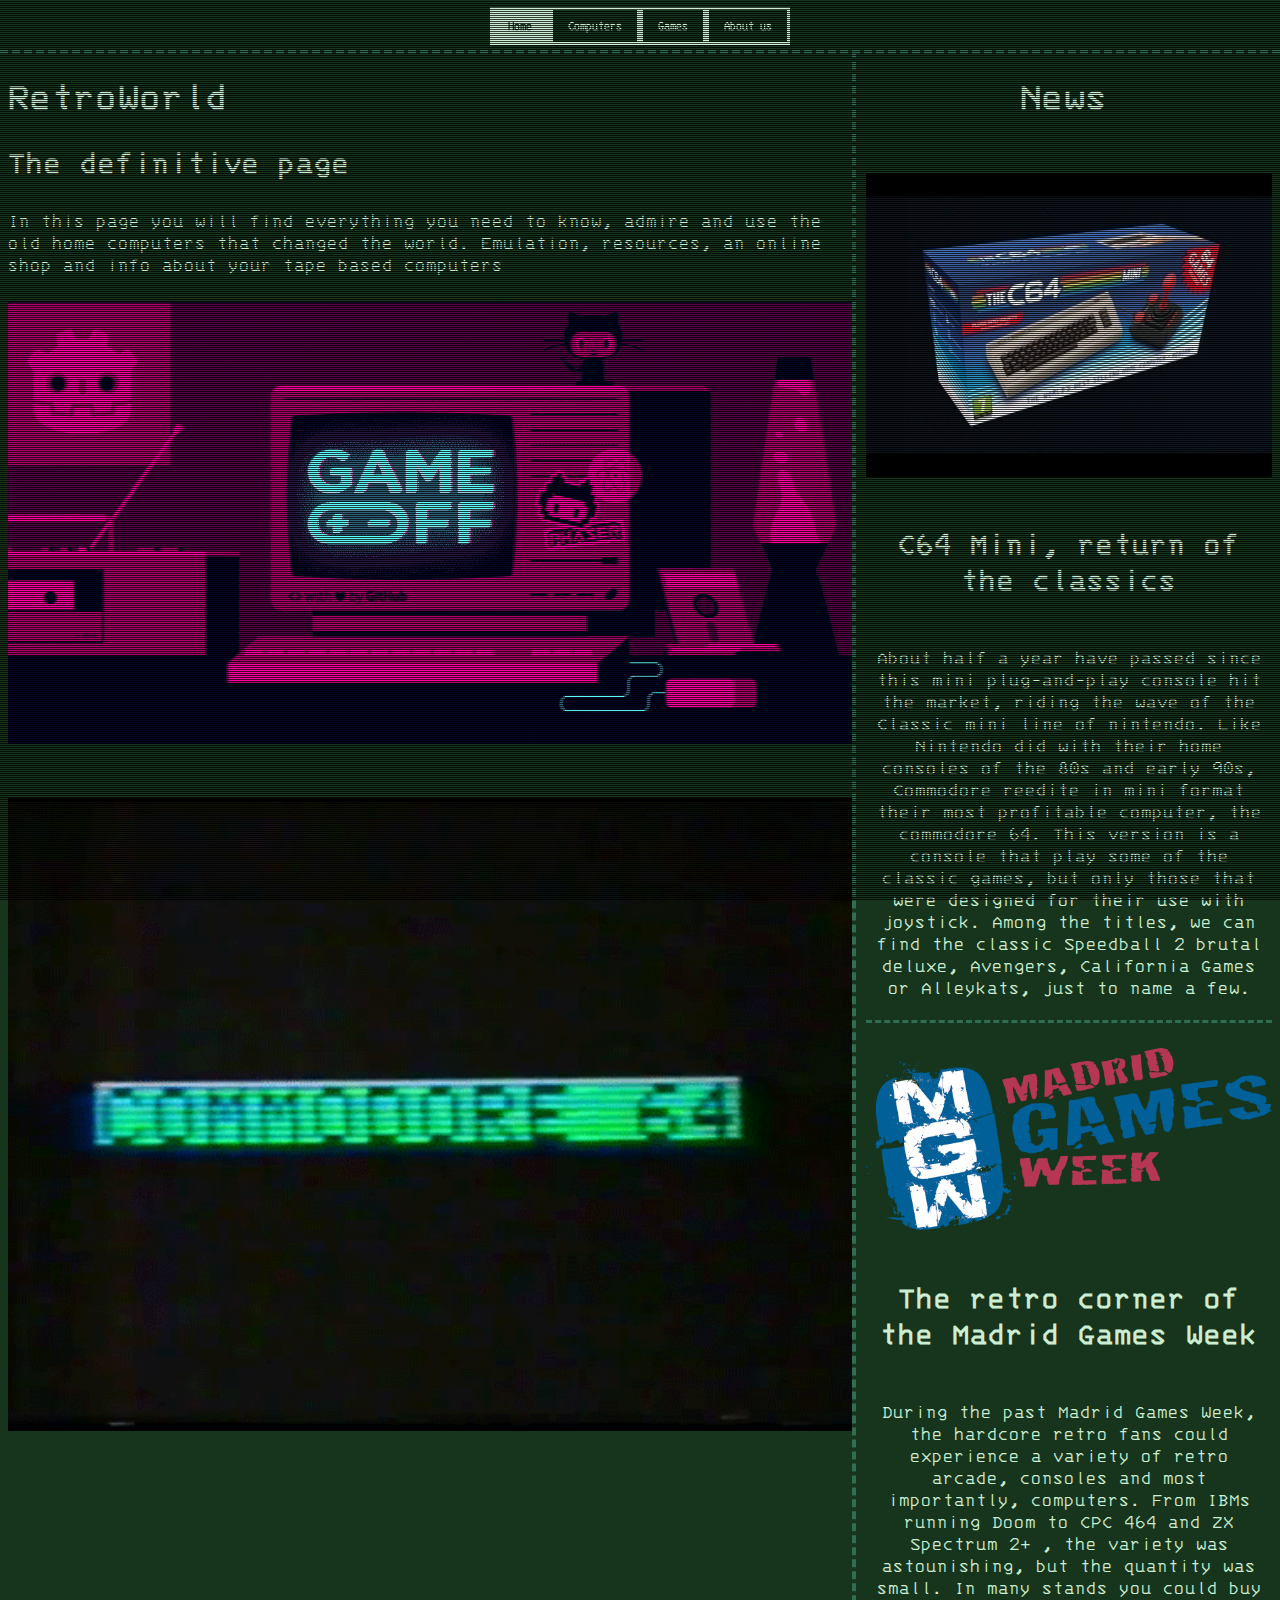
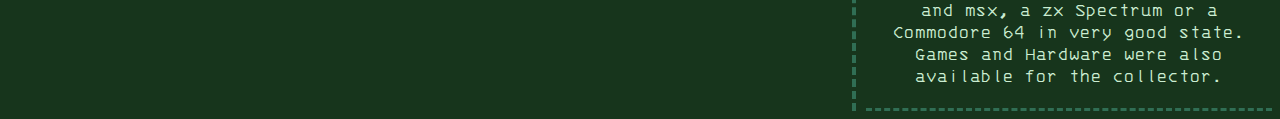
<file: Paginas/index.html>
<!DOCTYPE html>
<html lang="en">
<head>
	<title>RetroWorld</title>
	<meta charset="utf-8">
	<link rel="stylesheet" type="text/css" href="../CSS/global.css">
	<link rel="stylesheet" type="text/css" href="../CSS/textarea.css">
	<link rel="stylesheet" type="text/css" href="../CSS/Sidebar.css">
	<link rel="stylesheet" type="text/css" href="../CSS/navBar.css">
</head>
<body>
	<div class="navBar">
		<nav id="primary_nav_wrap">
			<ul>
				<li class="current-menu-item"><a href="index.html">Home</a></li>
				<li><a href="#">Computers</a>
					<ul>
						<li><a href="cmmdrAmiga.html">Commodore Amiga</a>
							<ul>
								<li><a href="#">Models</a>
									<ul>
										<li><a href="A500.html">A500</a></li>
										<li><a href="A1000.html">A1000</a></li>
									</ul>
								</li>
							</ul>
						</li>
						<li><a href="commodore64.html">Commodore 64</a></li>
					</ul>
				</li>
				<li><a href="juegos.html">Games</a></li>
				<li><a href="SobreNosotros.html">About us</a></li>
			</ul>
		</nav>
	</div>
	<div class="container">
		<div class="textContainer">
			<h1>RetroWorld</h1>
			<h2>The definitive page</h2>
			<div class="text">In this page you will find everything you need to know, admire and use the old home computers that changed the world. Emulation, resources, an online shop and info about your tape based computers</div>
			<img class="sidebar_image" src="../CSS/Imagenes/GifBienvenida.gif" alt="imagen">
			<img class="sidebar_image" src="../CSS/Imagenes/GifHome.gif" alt="imagen1">
		</div>
		<div class="sidebar">
			<h1 class="sidebar_title">News</h1>
			<div class="sidebar_article">
				<article class="sidebarblck">
					<img class="sidebar_image" src="../IMG/c64mini.png" alt="Noticia1">
					<h2 class="sidebar_subtitle">C64 Mini, return of the classics</h2>
					<p class="sidebar_text">About half a year have passed since this mini plug-and-play console hit the market, riding the wave of the Classic mini line of nintendo. Like Nintendo did with their home consoles of the 80s and early 90s, Commodore reedite in mini format their most profitable computer, the commodore 64. This version is a console that play some of the classic games, but only those that were designed for their use with joystick. Among the titles, we can find the classic Speedball 2 brutal deluxe, Avengers, California Games or Alleykats, just to name a few.</p>
				</article>
				<article class="sidebarblck">
					<img class="sidebar_image" src="../CSS/Imagenes/logo-mgw-600.png" alt="Noticia2">
					<h2 class="sidebar_subtitle">The retro corner of the Madrid Games Week</h2>
					<p class="sidebar_text">During the past Madrid Games Week, the hardcore retro fans could experience a variety of retro arcade, consoles and most importantly, computers. From IBMs running Doom to CPC 464 and ZX Spectrum 2+ , the variety was astounishing, but the quantity was small. In many stands you could buy and msx, a zx Spectrum or a Commodore 64 in very good state. Games and Hardware were also available for the collector.</p>
				</article>
			</div>
		</div>
	</div>
	<div class="CRT"></div>
</body>
</html>
</file>
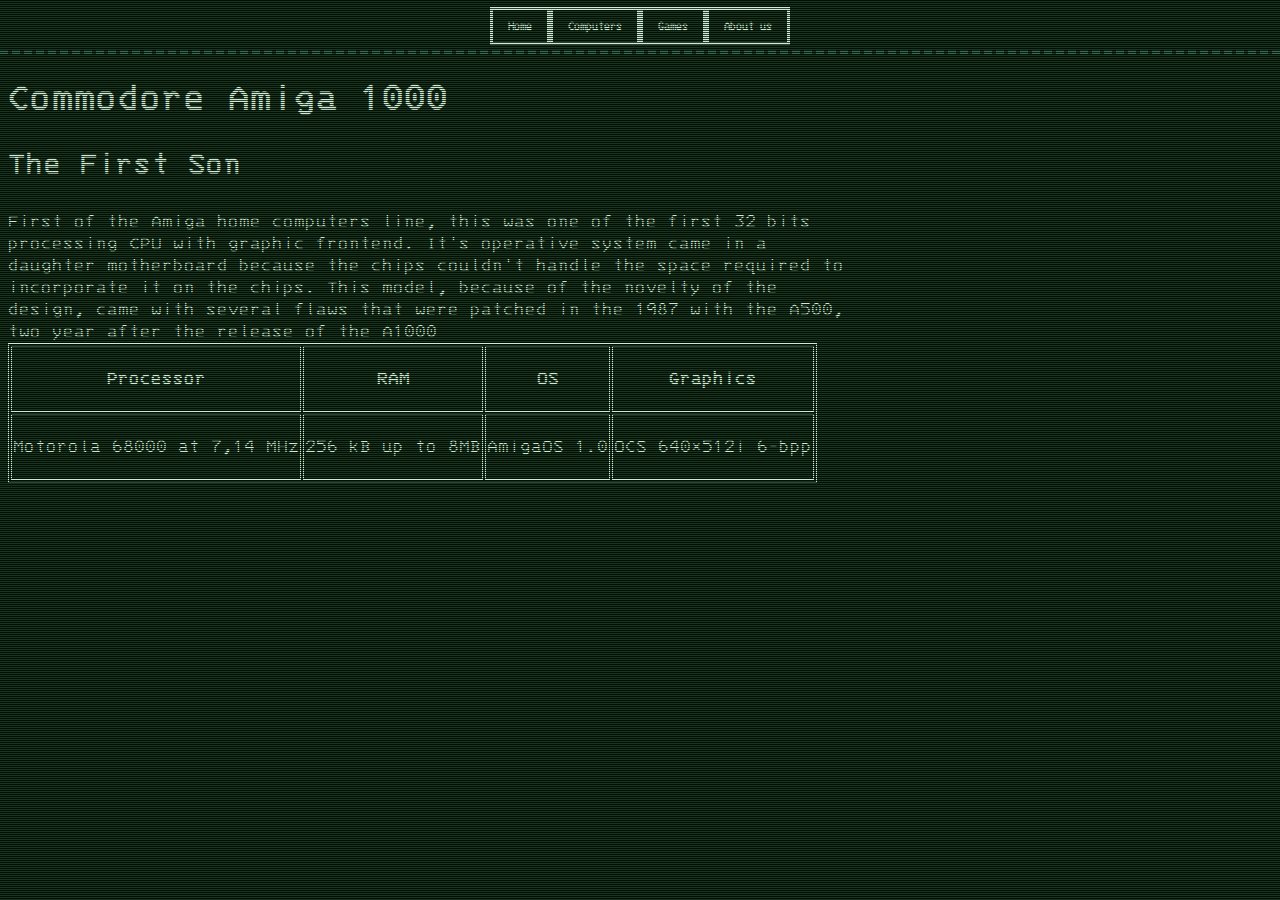
<file: Paginas/A1000.html>
<!DOCTYPE html>
<html lang="es">
	<head>
		<title>Commodore Amiga</title>
		<meta charset="utf-8">
		<link rel="stylesheet" type="text/css" href="../CSS/global.css">
		<link rel="stylesheet" type="text/css" href="../CSS/textarea.css">
		<link rel="stylesheet" type="text/css" href="../CSS/Sidebar.css">
		<link rel="stylesheet" type="text/css" href="../CSS/navBar.css">
	</head>
	<body>
		<div class="navBar">
			<nav id="primary_nav_wrap">
				<ul>
					<li ><a href="index.html">Home</a></li>
					<li><a href="#">Computers</a>
						<ul>
							<li ><a href="cmmdrAmiga.html">Commodore Amiga</a>
								<ul>
									<li><a href="#">Models</a>
										<ul>
											<li><a href="A500.html">A500</a></li>
											<li class="current-menu-item"><a href="A1000.html">A1000</a></li>
										</ul>
									</li>
								</ul>
							</li>
							<li><a href="commodore64.html">Commodore 64</a></li>
						</ul>
					</li>
					<li><a href="juegos.html">Games</a></li>
					<li><a href="SobreNosotros.html">About us</a></li>
				</ul>
			</nav>
		</div>
		<div class="container">
			<div class="textContainer">
				<h1>Commodore Amiga 1000</h1>
				<h2>The First Son</h2>
				<div class="text">First of the Amiga home computers line, this was one of the first 32 bits processing CPU with graphic frontend. It's operative system came in a daughter motherboard because the chips couldn't handle the space required to incorporate it on the chips. This model, because of the novelty of the design, came with several flaws that were patched in the 1987 with the A500, two year after the release of the A1000</div>
					<div>
						<table class="tablaHW">
							<tr>
								<th>
									<p>Processor</p>
								</th>
								<th>
									<P>
										RAM
									</P>
								</th>
								<th>
									<P>
										OS
									</P>
								</th>
								<th>
									<P>
										Graphics
									</P>
								</th>
							</tr>
							<tr>
								<td>
									<p>Motorola 68000 at 7,14 MHz</p>
								</td>
								<td>
									<p>256 kB up to 8MB</p>
								</td>
								<td>
									<p>AmigaOS 1.0</p>
								</td>
								<td>
									<p>OCS 640×512i 6-bpp</p>
								</td>
							</tr>
						</table>
					</div>
				</div>
			</div>
		
		<div class="CRT"></div>
	</body>
</html>
</file>
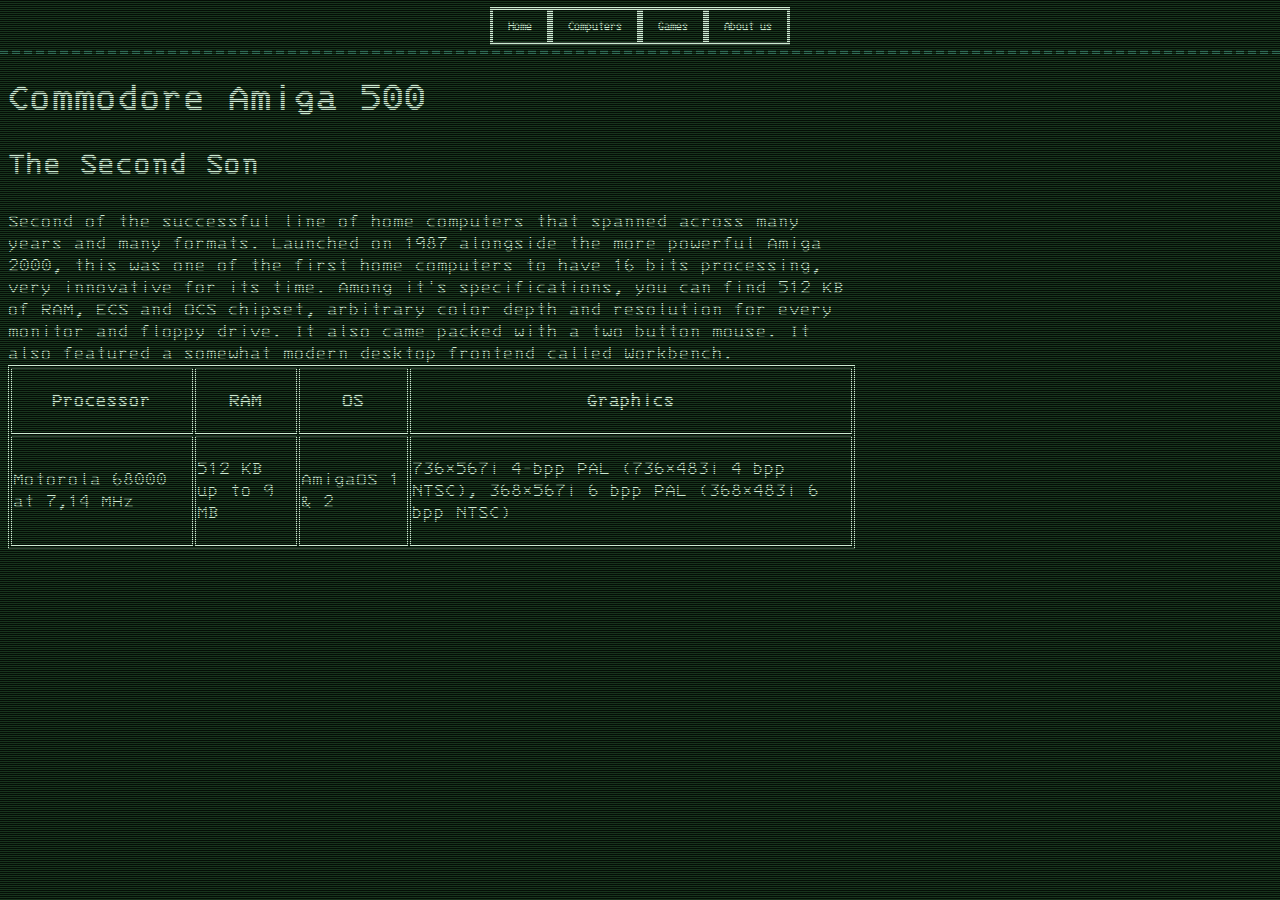
<file: Paginas/A500.html>
<!DOCTYPE html>
<html lang="es">
<head>
	<title>Commodore Amiga</title>
	<meta charset="utf-8">
	<link rel="stylesheet" type="text/css" href="../CSS/global.css">
	<link rel="stylesheet" type="text/css" href="../CSS/textarea.css">
	<link rel="stylesheet" type="text/css" href="../CSS/Sidebar.css">
	<link rel="stylesheet" type="text/css" href="../CSS/navBar.css">
</head>
<body>
	<div class="navBar">
		<nav id="primary_nav_wrap">
			<ul>
				<li ><a href="index.html">Home</a></li>
				<li><a href="#">Computers</a>
					<ul>
						<li><a href="cmmdrAmiga.html">Commodore Amiga</a>
							<ul>
								<li><a href="#">Models</a>
									<ul>
										<li class="current-menu-item"><a href="A500.html">A500</a></li>
										<li><a href="A1000.html">A1000</a></li>
									</ul>
								</li>
							</ul>
						</li>
						<li><a href="commodore64.html">Commodore 64</a></li>
					</ul>
				</li>
				<li><a href="juegos.html">Games</a></li>
				<li><a href="SobreNosotros.html">About us</a></li>
			</ul>
		</nav>
	</div>
	<div class="container">
		<div class="textContainer">
			<h1>Commodore Amiga 500</h1>
			<h2>The Second Son</h2>
			<div class="text">Second of the successful line of home computers that spanned across many years and many formats. Launched on 1987 alongside the more powerful Amiga 2000, this was one of the first home computers to have 16 bits processing, very innovative for its time. Among it's specifications, you can find 512 KB of RAM, ECS and OCS chipset, arbitrary color depth and resolution for every monitor and floppy drive. It also came packed with a two button mouse. It also featured a somewhat modern desktop frontend called Workbench. </div>
			<div>
				<table class="tablaHW">
					<tr>
						<th>
							<p>Processor</p>
						</th>
						<th>
							<P>
								RAM
							</P>
						</th>
						<th>
							<P>
								OS
							</P>
						</th>
						<th>
							<P>
								Graphics
							</P>
						</th>
					</tr>
					<tr>
						<td>
							<p>Motorola 68000 at 7,14 MHz</p>
						</td>
						<td>
							<p>512 KB up to 9 MB</p>
						</td>
						<td>
							<p>AmigaOS 1 &amp; 2</p>
						</td>
						<td>
							<p>736×567i 4-bpp PAL (736×483i 4 bpp NTSC), 368×567i 6 bpp PAL (368×483i 6 bpp NTSC)</p>
						</td>
					</tr>
				</table>
			</div>
		</div>
	</div>



<div class="CRT"></div>
</body>
</html>
</file>
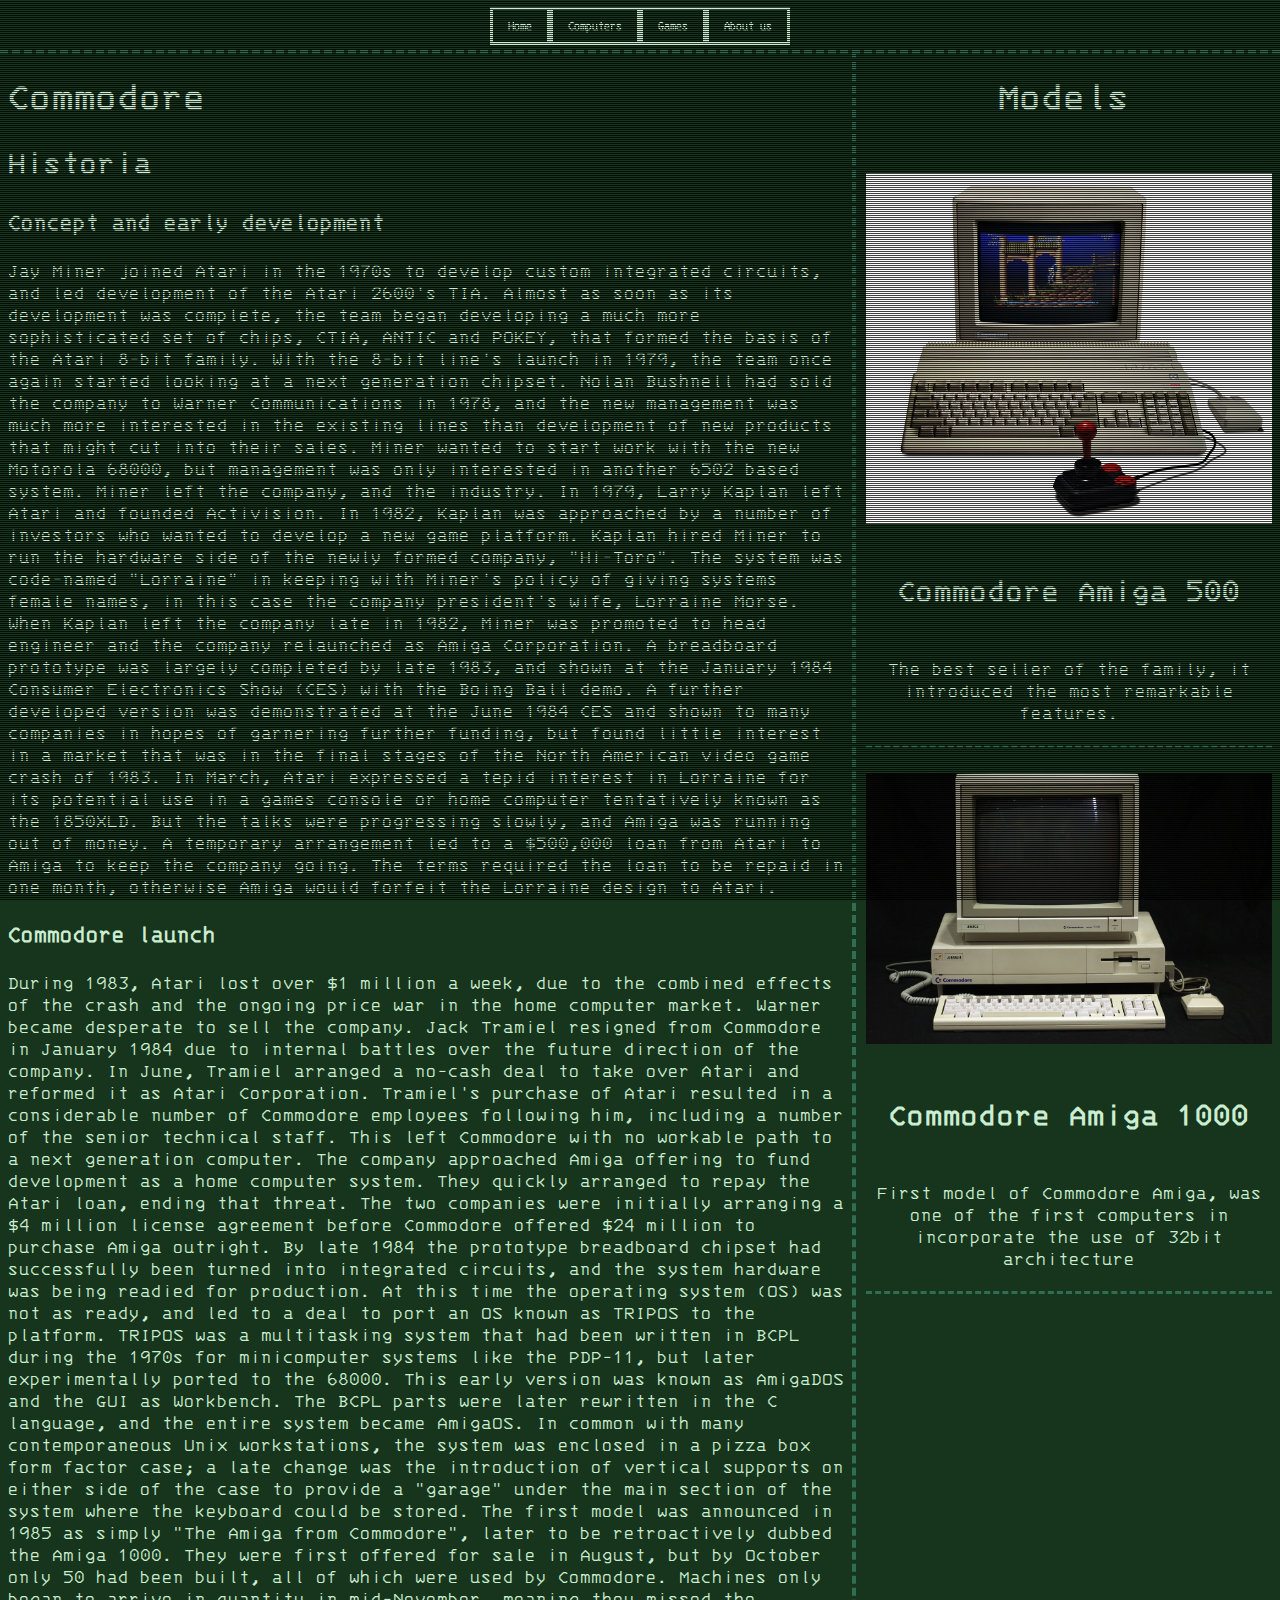
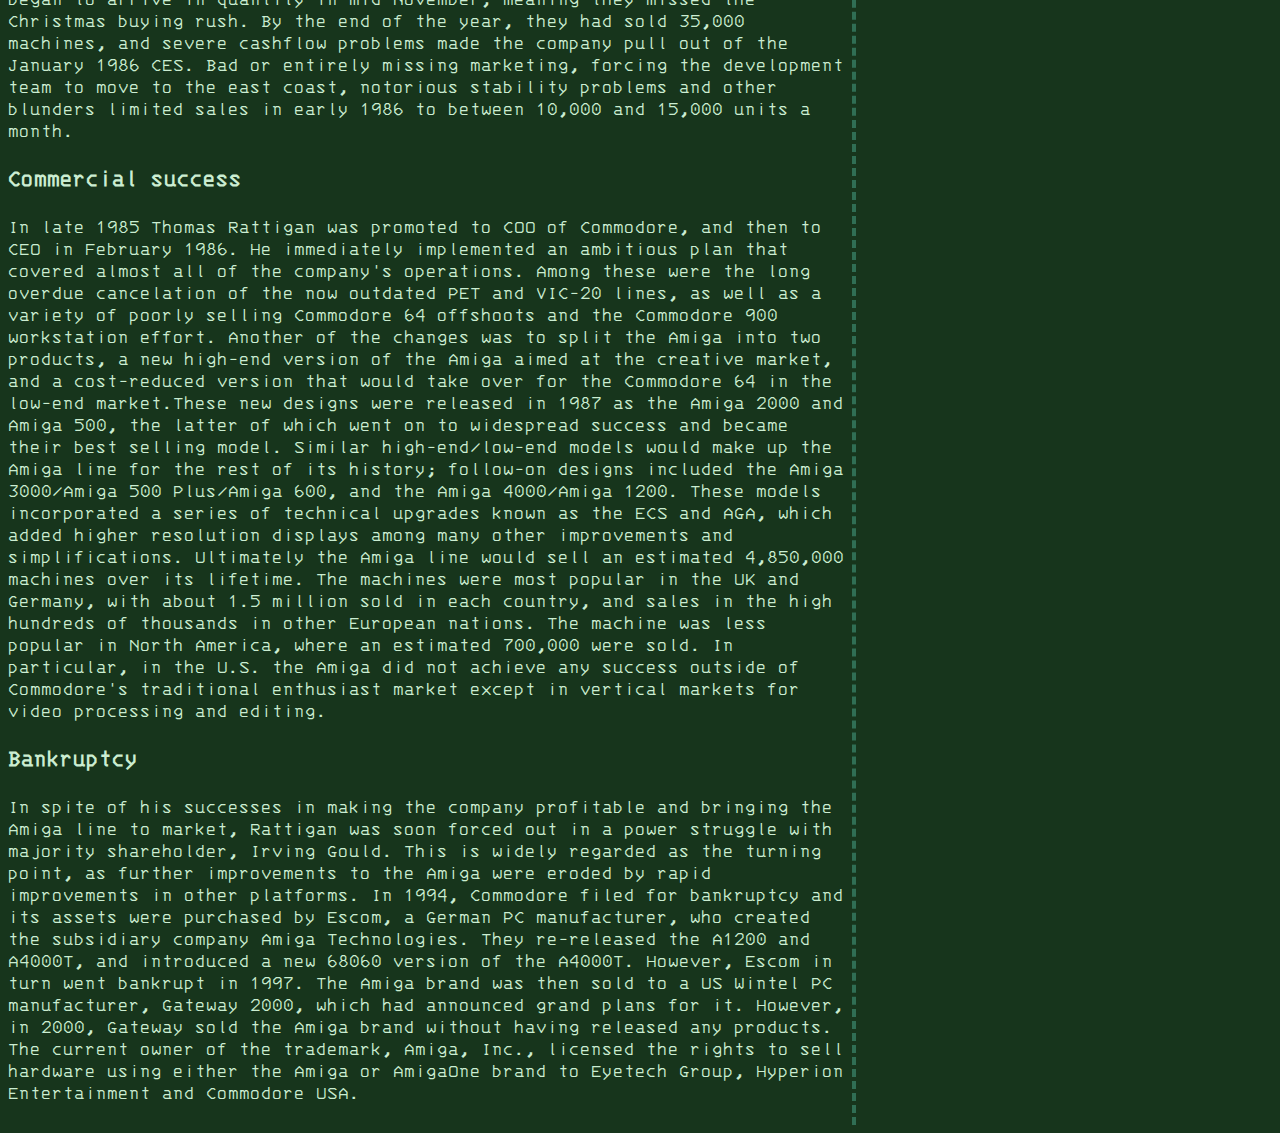
<file: Paginas/cmmdrAmiga.html>
<!DOCTYPE html>
<html lang="en">
	<head>
		<title>Commodore Amiga</title>
		<meta charset="utf-8">
		<link rel="stylesheet" type="text/css" href="../CSS/global.css">
		<link rel="stylesheet" type="text/css" href="../CSS/textarea.css">
		<link rel="stylesheet" type="text/css" href="../CSS/Sidebar.css">
		<link rel="stylesheet" type="text/css" href="../CSS/navBar.css">
	</head>
	<body>
		<div class="navBar">
			<nav id="primary_nav_wrap">
				<ul>
					<li ><a href="index.html">Home</a></li>
					<li><a href="#">Computers</a>
						<ul>
							<li class="current-menu-item"><a href="cmmdrAmiga.html">Commodore Amiga</a>
								<ul>
									<li><a href="#">Models</a>
										<ul>
											<li><a href="A500.html">A500</a></li>
											<li><a href="A1000.html">A1000</a></li>
										</ul>
									</li>
								</ul>
							</li>
							<li><a href="commodore64.html">Commodore64</a></li>
						</ul>
					</li>
					<li><a href="juegos.html">Games</a></li>
					<li><a href="SobreNosotros.html">About us</a></li>
				</ul>
			</nav>
		</div>
		<div class="container">
			<div class="textContainer">
				<h1>Commodore</h1>
				<h2>Historia</h2>
				<h3>Concept and early development</h3>
				<p>Jay Miner joined Atari in the 1970s to develop custom integrated circuits, and led development of the Atari 2600's TIA. Almost as soon as its development was complete, the team began developing a much more sophisticated set of chips, CTIA, ANTIC and POKEY, that formed the basis of the Atari 8-bit family.

					With the 8-bit line's launch in 1979, the team once again started looking at a next generation chipset. Nolan Bushnell had sold the company to Warner Communications in 1978, and the new management was much more interested in the existing lines than development of new products that might cut into their sales. Miner wanted to start work with the new Motorola 68000, but management was only interested in another 6502 based system. Miner left the company, and the industry.

					In 1979, Larry Kaplan left Atari and founded Activision. In 1982, Kaplan was approached by a number of investors who wanted to develop a new game platform. Kaplan hired Miner to run the hardware side of the newly formed company, "Hi-Toro". The system was code-named "Lorraine" in keeping with Miner's policy of giving systems female names, in this case the company president's wife, Lorraine Morse. When Kaplan left the company late in 1982, Miner was promoted to head engineer and the company relaunched as Amiga Corporation.

					A breadboard prototype was largely completed by late 1983, and shown at the January 1984 Consumer Electronics Show (CES) with the Boing Ball demo. A further developed version was demonstrated at the June 1984 CES and shown to many companies in hopes of garnering further funding, but found little interest in a market that was in the final stages of the North American video game crash of 1983.


					In March, Atari expressed a tepid interest in Lorraine for its potential use in a games console or home computer tentatively known as the 1850XLD. But the talks were progressing slowly, and Amiga was running out of money. A temporary arrangement led to a $500,000 loan from Atari to Amiga to keep the company going. The terms required the loan to be repaid in one month, otherwise Amiga would forfeit the Lorraine design to Atari.
				</p>

				<h3>Commodore launch</h3>
				<p>During 1983, Atari lost over $1 million a week, due to the combined effects of the crash and the ongoing price war in the home computer market. Warner became desperate to sell the company. Jack Tramiel resigned from Commodore in January 1984 due to internal battles over the future direction of the company. In June, Tramiel arranged a no-cash deal to take over Atari and reformed it as Atari Corporation.

					Tramiel's purchase of Atari resulted in a considerable number of Commodore employees following him, including a number of the senior technical staff. This left Commodore with no workable path to a next generation computer. The company approached Amiga offering to fund development as a home computer system. They quickly arranged to repay the Atari loan, ending that threat. The two companies were initially arranging a $4 million license agreement before Commodore offered $24 million to purchase Amiga outright.

					By late 1984 the prototype breadboard chipset had successfully been turned into integrated circuits, and the system hardware was being readied for production. At this time the operating system (OS) was not as ready, and led to a deal to port an OS known as TRIPOS to the platform. TRIPOS was a multitasking system that had been written in BCPL during the 1970s for minicomputer systems like the PDP-11, but later experimentally ported to the 68000. This early version was known as AmigaDOS and the GUI as Workbench. The BCPL parts were later rewritten in the C language, and the entire system became AmigaOS.

					In common with many contemporaneous Unix workstations, the system was enclosed in a pizza box form factor case; a late change was the introduction of vertical supports on either side of the case to provide a "garage" under the main section of the system where the keyboard could be stored.

					The first model was announced in 1985 as simply "The Amiga from Commodore", later to be retroactively dubbed the Amiga 1000. They were first offered for sale in August, but by October only 50 had been built, all of which were used by Commodore. Machines only began to arrive in quantity in mid-November, meaning they missed the Christmas buying rush. By the end of the year, they had sold 35,000 machines, and severe cashflow problems made the company pull out of the January 1986 CES. Bad or entirely missing marketing, forcing the development team to move to the east coast, notorious stability problems and other blunders limited sales in early 1986 to between 10,000 and 15,000 units a month.
				</p>

				<h3>Commercial success</h3>
				<p>In late 1985 Thomas Rattigan was promoted to COO of Commodore, and then to CEO in February 1986. He immediately implemented an ambitious plan that covered almost all of the company's operations. Among these were the long overdue cancelation of the now outdated PET and VIC-20 lines, as well as a variety of poorly selling Commodore 64 offshoots and the Commodore 900 workstation effort.

					Another of the changes was to split the Amiga into two products, a new high-end version of the Amiga aimed at the creative market, and a cost-reduced version that would take over for the Commodore 64 in the low-end market.These new designs were released in 1987 as the Amiga 2000 and Amiga 500, the latter of which went on to widespread success and became their best selling model.

					Similar high-end/low-end models would make up the Amiga line for the rest of its history; follow-on designs included the Amiga 3000/Amiga 500 Plus/Amiga 600, and the Amiga 4000/Amiga 1200. These models incorporated a series of technical upgrades known as the ECS and AGA, which added higher resolution displays among many other improvements and simplifications.

					Ultimately the Amiga line would sell an estimated 4,850,000 machines over its lifetime. The machines were most popular in the UK and Germany, with about 1.5 million sold in each country, and sales in the high hundreds of thousands in other European nations. The machine was less popular in North America, where an estimated 700,000 were sold. In particular, in the U.S. the Amiga did not achieve any success outside of Commodore's traditional enthusiast market except in vertical markets for video processing and editing.
				</p>

				<h3>Bankruptcy</h3>
				<p>In spite of his successes in making the company profitable and bringing the Amiga line to market, Rattigan was soon forced out in a power struggle with majority shareholder, Irving Gould. This is widely regarded as the turning point, as further improvements to the Amiga were eroded by rapid improvements in other platforms.

					In 1994, Commodore filed for bankruptcy and its assets were purchased by Escom, a German PC manufacturer, who created the subsidiary company Amiga Technologies. They re-released the A1200 and A4000T, and introduced a new 68060 version of the A4000T. However, Escom in turn went bankrupt in 1997.

					The Amiga brand was then sold to a US Wintel PC manufacturer, Gateway 2000, which had announced grand plans for it. However, in 2000, Gateway sold the Amiga brand without having released any products. The current owner of the trademark, Amiga, Inc., licensed the rights to sell hardware using either the Amiga or AmigaOne brand to Eyetech Group, Hyperion Entertainment and Commodore USA.
				</p>
			</div>
			<div class="sidebar">
				<h1 class="sidebar_title">Models</h1>
				<div class="sidebar_article">
					<article class="sidebarblck">
						<img class="sidebar_image" src="../CSS/Imagenes/amiga-500.jpg" alt="CommodoreAmiga500">
						<h2 class="sidebar_subtitle">Commodore Amiga 500</h2>
						<p class="sidebar_text">The best seller of the family, it introduced the most remarkable features. </p>
					</article>
					<article class="sidebarblck">
						<a href=""><img class="sidebar_image" src="../CSS/Imagenes/amiga-1000.jpg" alt="Consola2"></a>
						<h2 class="sidebar_subtitle">Commodore Amiga 1000</h2>
						<p class="sidebar_text">First model of Commodore Amiga, was one of the first computers in incorporate the use of 32bit architecture</p>
					</article>
				</div>
			</div>
		</div>
		<div class="CRT"></div>
	</body>
</html>
</file>
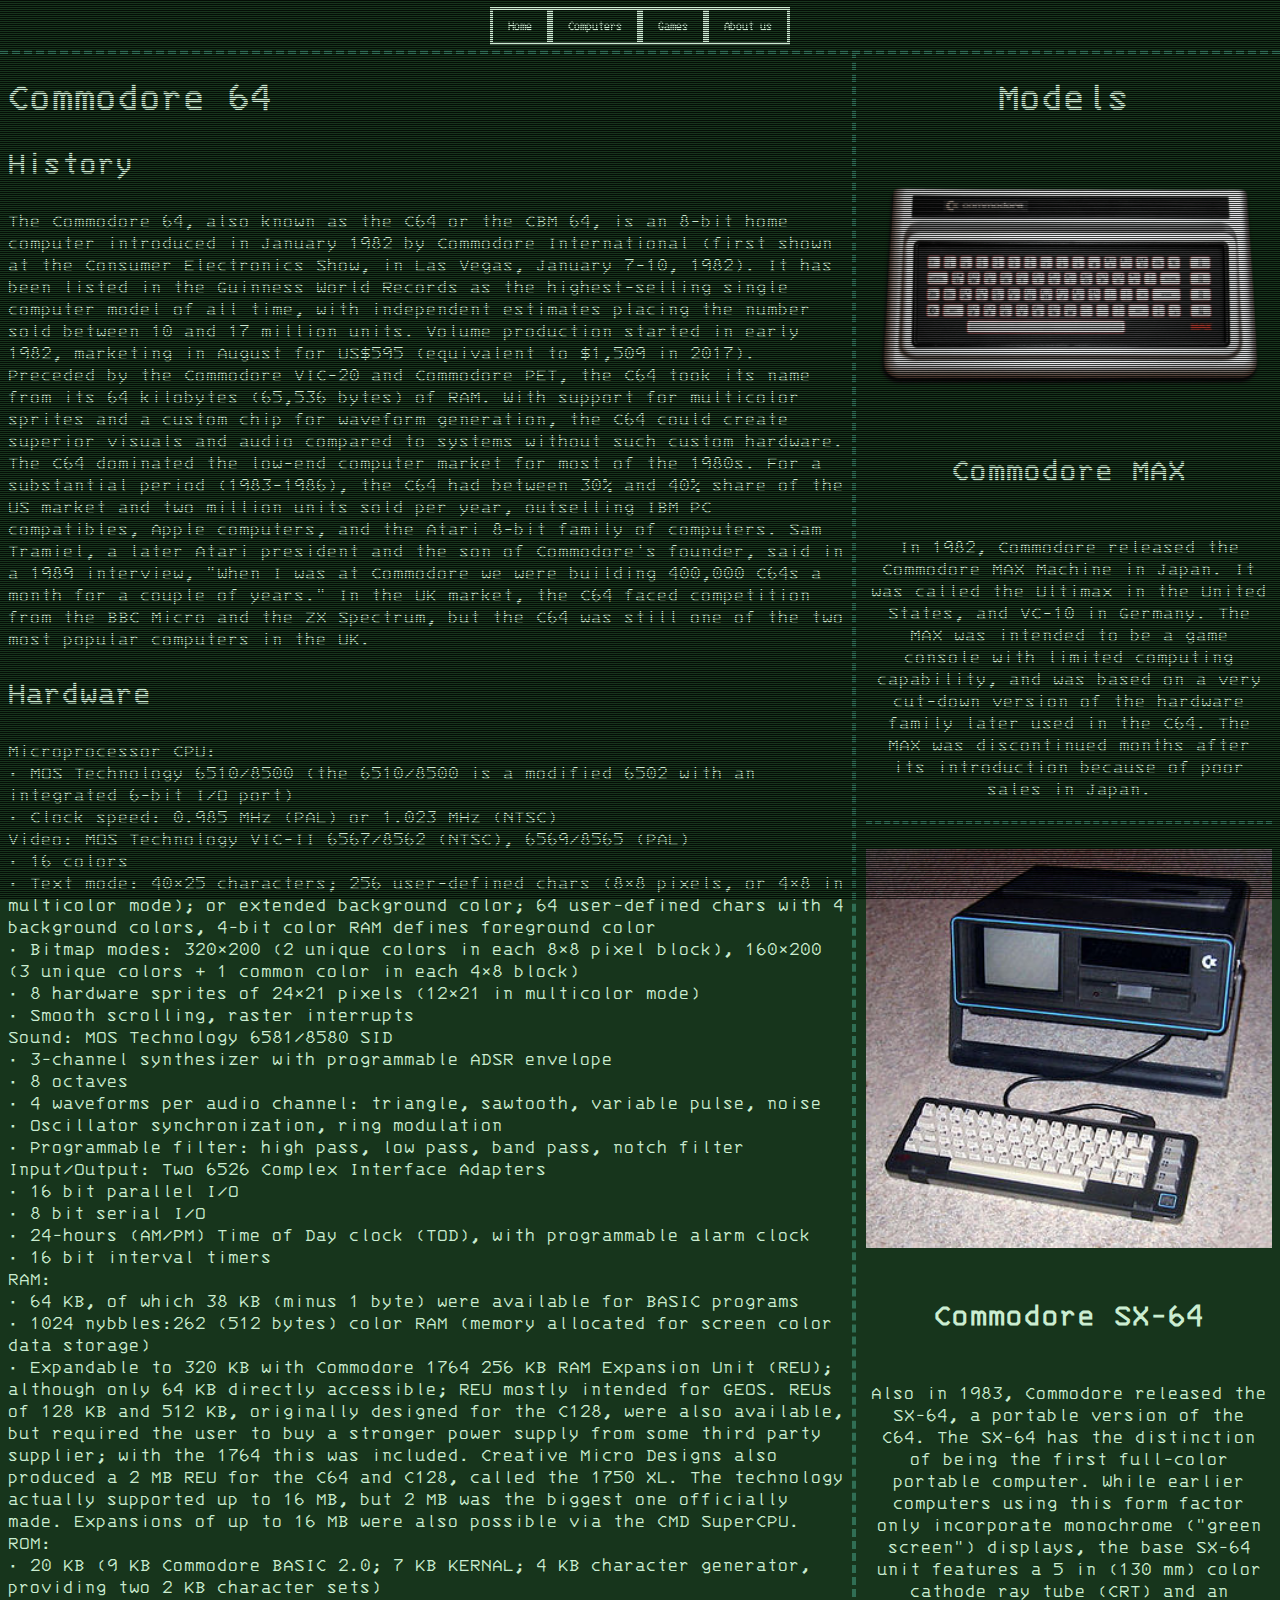
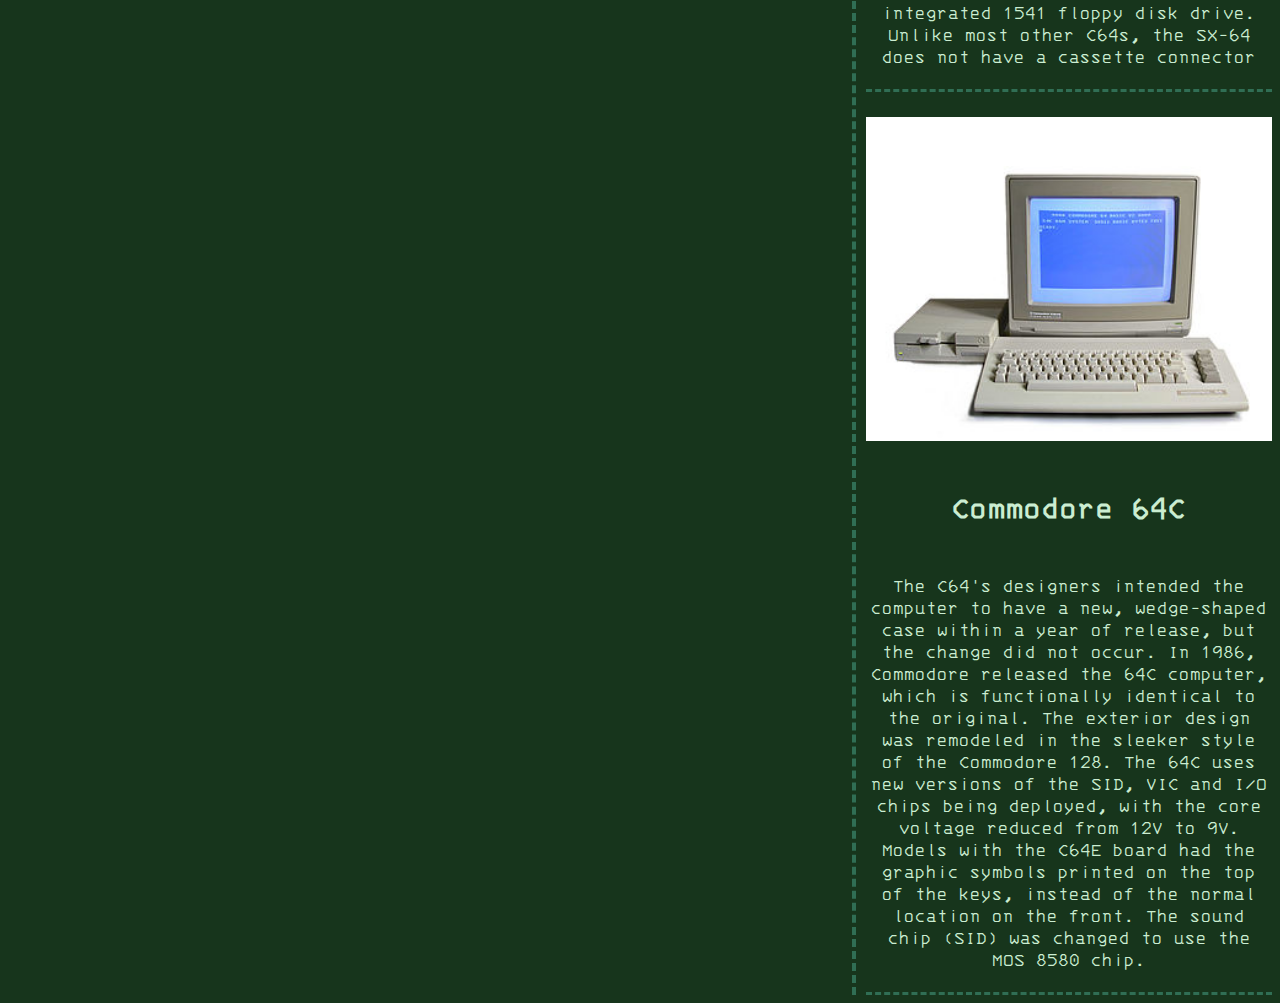
<file: Paginas/commodore64.html>
<!DOCTYPE html>
<html lang="en">
<head>
	<title>RetroWorld</title>
	<meta charset="utf-8">
	<link rel="stylesheet" type="text/css" href="../CSS/global.css">
	<link rel="stylesheet" type="text/css" href="../CSS/textarea.css">
	<link rel="stylesheet" type="text/css" href="../CSS/Sidebar.css">
	<link rel="stylesheet" type="text/css" href="../CSS/navBar.css">
</head>
<body>
	<div class="navBar">
		<nav id="primary_nav_wrap">
			<ul>

				<li><a href="index.html">Home</a></li>

				<li><a href="#">Computers</a>
					<ul>
						<li><a href="cmmdrAmiga.html">Commodore Amiga</a>
							<ul>
								<li><a href="#">Models</a>
									<ul>
										<li><a href="A500.html">A500</a></li>
										<li><a href="A1000.html">A1000</a></li>
									</ul>
								</li>
							</ul>
						</li>
						<li class="current-menu-item"><a href="Commodore64.html">Commodore 64</a></li>
					</ul>
				</li>
				<li><a href="juegos.html">Games</a></li>
				<li><a href="SobreNosotros.html">About us</a></li>
			</ul>
		</nav>
	</div>
	<div class="container">
		<div class="textContainer">
			<h1>Commodore 64</h1>
			<h2>History</h2>
			<div class="text">The Commodore 64, also known as the C64 or the CBM 64, is an 8-bit home computer introduced in January 1982 by Commodore International (first shown at the Consumer Electronics Show, in Las Vegas, January 7–10, 1982). It has been listed in the Guinness World Records as the highest-selling single computer model of all time, with independent estimates placing the number sold between 10 and 17 million units. Volume production started in early 1982, marketing in August for US$595 (equivalent to $1,509 in 2017). Preceded by the Commodore VIC-20 and Commodore PET, the C64 took its name from its 64 kilobytes (65,536 bytes) of RAM. With support for multicolor sprites and a custom chip for waveform generation, the C64 could create superior visuals and audio compared to systems without such custom hardware.

			The C64 dominated the low-end computer market for most of the 1980s. For a substantial period (1983–1986), the C64 had between 30% and 40% share of the US market and two million units sold per year, outselling IBM PC compatibles, Apple computers, and the Atari 8-bit family of computers. Sam Tramiel, a later Atari president and the son of Commodore's founder, said in a 1989 interview, "When I was at Commodore we were building 400,000 C64s a month for a couple of years." In the UK market, the C64 faced competition from the BBC Micro and the ZX Spectrum, but the C64 was still one of the two most popular computers in the UK.
			</div>
			<h2>Hardware</h2>
			<div class="text">Microprocessor CPU:<br>
			•	MOS Technology 6510/8500 (the 6510/8500 is a modified 6502 with an integrated 6-bit I/O port)<br>
			•	Clock speed: 0.985 MHz (PAL) or 1.023 MHz (NTSC)<br>
			Video: MOS Technology VIC-II 6567/8562 (NTSC), 6569/8565 (PAL)<br>
			•	16 colors<br>
			•	Text mode: 40×25 characters; 256 user-defined chars (8×8 pixels, or 4×8 in multicolor mode); or extended background color; 64 user-defined chars with 4 background colors, 4-bit color RAM defines foreground color<br>
			•	Bitmap modes: 320×200 (2 unique colors in each 8×8 pixel block), 160×200 (3 unique colors + 1 common color in each 4×8 block)<br>
			•	8 hardware sprites of 24×21 pixels (12×21 in multicolor mode)<br>
			•	Smooth scrolling, raster interrupts<br>
			Sound: MOS Technology 6581/8580 SID<br>
			•	3-channel synthesizer with programmable ADSR envelope<br>
			•	8 octaves<br>
			•	4 waveforms per audio channel: triangle, sawtooth, variable pulse, noise<br>
			•	Oscillator synchronization, ring modulation<br>
			•	Programmable filter: high pass, low pass, band pass, notch filter<br>
			Input/Output: Two 6526 Complex Interface Adapters<br>
			•	16 bit parallel I/O<br>
			•	8 bit serial I/O<br>
			•	24-hours (AM/PM) Time of Day clock (TOD), with programmable alarm clock<br>
			•	16 bit interval timers<br>
			RAM:<br>
			•	64 KB, of which 38 KB (minus 1 byte) were available for BASIC programs<br>
			•	1024 nybbles:262 (512 bytes) color RAM (memory allocated for screen color data storage)<br>
			•	Expandable to 320 KB with Commodore 1764 256 KB RAM Expansion Unit (REU); although only 64 KB directly accessible; REU mostly intended for GEOS. REUs of 128 KB and 512 KB, originally designed for the C128, were also available, but required the user to buy a stronger power supply from some third party supplier; with the 1764 this was included. Creative Micro Designs also produced a 2 MB REU for the C64 and C128, called the 1750 XL. The technology actually supported up to 16 MB, but 2 MB was the biggest one officially made. Expansions of up to 16 MB were also possible via the CMD SuperCPU.<br>
			ROM:<br>
			•	20 KB (9 KB Commodore BASIC 2.0; 7 KB KERNAL; 4 KB character generator, providing two 2 KB character sets)<br>
			</div>
		</div>
		<div class="sidebar">
			<h1 class="sidebar_title">Models</h1>
			<div class="sidebar_article">
				<article class="sidebarblck">
					<img class="sidebar_image" src="../CSS/Imagenes/commodoreMAX.png" alt="Noticia1">
					<h2 class="sidebar_subtitle">Commodore MAX</h2>
					<p class="sidebar_text">In 1982, Commodore released the Commodore MAX Machine in Japan. It was called the Ultimax in the United States, and VC-10 in Germany. The MAX was intended to be a game console with limited computing capability, and was based on a very cut-down version of the hardware family later used in the C64. The MAX was discontinued months after its introduction because of poor sales in Japan.</p>
				</article>
				<article class="sidebarblck">
					<img class="sidebar_image" src="../CSS/Imagenes/commodoreSX-64.jpg" alt="Noticia2">
					<h2 class="sidebar_subtitle">Commodore SX-64</h2>
					<p class="sidebar_text">Also in 1983, Commodore released the SX-64, a portable version of the C64. The SX-64 has the distinction of being the first full-color portable computer. While earlier computers using this form factor only incorporate monochrome ("green screen") displays, the base SX-64 unit features a 5 in (130 mm) color cathode ray tube (CRT) and an integrated 1541 floppy disk drive. Unlike most other C64s, the SX-64 does not have a cassette connector</p>
				</article>
				<article class="sidebarblck">
					<img class="sidebar_image" src="../CSS/Imagenes/commodore64C.jpg" alt="Noticia3">
					<h2 class="sidebar_subtitle">Commodore 64C</h2>
					<p class="sidebar_text">The C64's designers intended the computer to have a new, wedge-shaped case within a year of release, but the change did not occur. In 1986, Commodore released the 64C computer, which is functionally identical to the original. The exterior design was remodeled in the sleeker style of the Commodore 128. The 64C uses new versions of the SID, VIC and I/O chips being deployed, with the core voltage reduced from 12V to 9V. Models with the C64E board had the graphic symbols printed on the top of the keys, instead of the normal location on the front. The sound chip (SID) was changed to use the MOS 8580 chip. </p>
				</article>
			</div>
		</div>
	</div>
	<div class="CRT"></div>
</body>
</html>
</file>
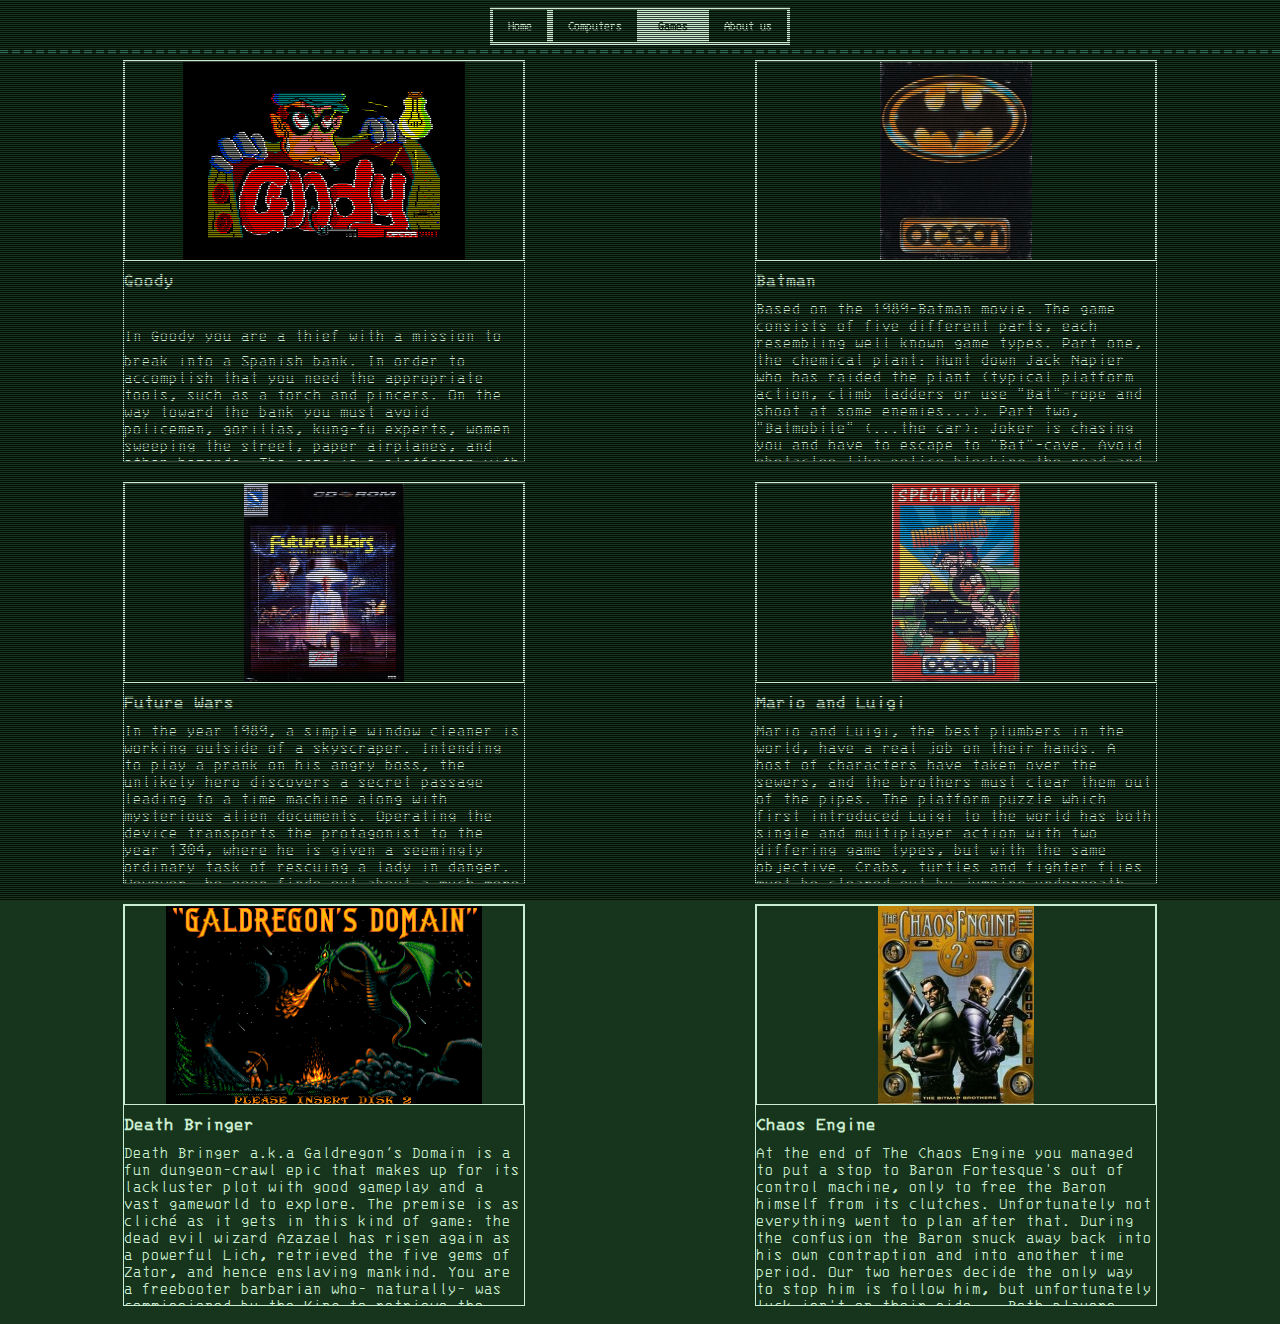
<file: Paginas/juegos.html>
<!DOCTYPE html>
<html lang="en">
<head>
	<title>Juegos</title>
	<meta charset="utf-8">

	<link rel="stylesheet" type="text/css" href="../CSS/global.css">
	<link rel="stylesheet" type="text/css" href="../CSS/griditem.css">
	<link rel="stylesheet" type="text/css" href="../CSS/navBar.css">
</head>
<body>
	<div class="navBar">
		<nav id="primary_nav_wrap">
			<ul>
				<li><a href="index.html">Home</a></li>
				<li><a href="#">Computers</a>
					<ul>
						<li><a href="cmmdrAmiga.html">Commodore Amiga</a>
							<ul>
								<li><a href="#">Models</a>
									<ul>
										<li><a href="A500.html">A500</a></li>
										<li><a href="A1000.html">A1000</a></li>

									</ul>
								</li>
							</ul>
						</li>
						<li><a href="commodore64.html">Commodore 64</a></li>
					</ul>
				</li>
				<li class="current-menu-item"><a href="juegos.html">Games</a></li>
				<li><a href="SobreNosotros.html">About us</a></li>
			</ul>
		</nav>
	</div>
	<div class="gridcontainer">
		<div class="griditem">
			<div class="img_container">
				<img src="../CSS/Imagenes/Goody.png" alt="Goody" class="grid_imagen">
			</div>
			<h3 class="grid_titulo">Goody</h3>
			<p class="grid_texto"><i class="fa fa-youtube" style="font-size:48px;color:red"></i> In Goody you are a thief with a mission to break into a Spanish bank. In order to accomplish that you need the appropriate tools, such as a torch and pincers. On the way toward the bank you must avoid policemen, gorillas, kung-fu experts, women sweeping the street, paper airplanes, and other hazards. The game is a platformer with light puzzle-solving which requires usage of the correct object in the correct place, similar to Jet Set Willy.</p>
		</div>
		<div class="griditem">
			<div class="img_container">
				<img src="../CSS/Imagenes/Batman.jpg" alt="Batman" class="grid_imagen">
			</div>
			<h3 class="grid_titulo">Batman</h3>
			<p class="grid_texto">Based on the 1989-Batman movie. The game consists of five different parts, each resembling well known game types. Part one, the chemical plant: Hunt down Jack Napier who has raided the plant (typical platform action, climb ladders or use "Bat"-rope and shoot at some enemies...). Part two, "Batmobile" (...the car): Joker is chasing you and have to escape to "Bat"-cave. Avoid obstacles like police blocking the road and others. Part three, "Bat"-cave: A puzzle game where you have to find a certain item (belonging to Joker) amongst other items. Part four, "Batjet": Cut the ropes of the balloons which are filled with poisonous gas. Part five, the cathedral: Hunt down Joker. This part plays like the first one. Finally you will confront Joker </p>
		</div>
		<div class="griditem">
			<a href="#" class="img_container">
				<img src="../CSS/Imagenes/FutureWars.jpg" alt="Future Wars" class="grid_imagen">
			</a>
			<h3 class="grid_titulo">Future Wars</h3>
			<p class="grid_texto">In the year 1989, a simple window cleaner is working outside of a skyscraper. Intending to play a prank on his angry boss, the unlikely hero discovers a secret passage leading to a time machine along with mysterious alien documents. Operating the device transports the protagonist to the year 1304, where he is given a seemingly ordinary task of rescuing a lady in danger. However, he soon finds out about a much more serious threat of a global alien invasion. The hero has to travel to the remote future of the 44th century and eventually to the even more remote past of the Cretaceous period to foil their plans. Future Wars is a graphic adventure game, and the first to use Delphine's proprietary Cinematique point-and-click interface. A right click brings up the verb menu. After choosing one of the six commands, the player points the mouse over the desired target and executes the action with a left click. Small objects are depicted by enlarged drawings once they have been discovered; however, many of them are well-hidden and often require precise positioning on the part of the player character to discover. The game has a linear story advancement, and it is possible to die or become irrevocably stuck by failing to locate a crucial item in one of the previous locations.</p>
		</div>
		<div class="griditem">
			<div class="img_container">
				<img src="../CSS/Imagenes/MarioAndLuigi.jpg" alt="Mario and Luigi" class="grid_imagen">
			</div>
			<h3 class="grid_titulo">Mario and Luigi</h3>
			<p class="grid_texto">Mario and Luigi, the best plumbers in the world, have a real job on their hands. A host of characters have taken over the sewers, and the brothers must clear them out of the pipes.
				The platform puzzle which first introduced Luigi to the world has both single and multiplayer action with two differing game types, but with the same objective. Crabs, turtles and fighter flies must be cleared out by jumping underneath the platform they sit on, then kicking them away. Each level is cleared when a set number of coins is collected.
				For the two player mode, the first to collect the set amount of coins wins.</p>
		</div>
		<div class="griditem">
			<div class="img_container">
				<img src="../CSS/Imagenes/DeathBringer.png" alt="Death Bringer" class="grid_imagen">
			</div>
			<h3 class="grid_titulo">Death Bringer</h3>
			<p class="grid_texto">Death Bringer a.k.a Galdregon’s Domain is a fun dungeon-crawl epic that makes up for its lackluster plot with good gameplay and a vast gameworld to explore. The premise is as cliché as it gets in this kind of game: the dead evil wizard Azazael has risen again as a powerful Lich, retrieved the five gems of Zator, and hence enslaving mankind. You are a freebooter barbarian who– naturally– was commissioned by the King to retrieve the five gems and return to the King. Zator’s fate rests upon your shoulders as you venture forth into the unknown lands. The game features a 3D view of the world, which can be explored step by step like in many RPGs of the time, e.g. Bard’s Tale or Dungeon Master. </p>
		</div>
		<div class="griditem">
			<div class="img_container">
				<img src="../CSS/Imagenes/chaosEngine.png" alt="Chaos Engine" class="grid_imagen">
			</div>
			<h3 class="grid_titulo">Chaos Engine</h3>
			<p class="grid_texto">At the end of The Chaos Engine you managed to put a stop to Baron Fortesque's out of control machine, only to free the Baron himself from its clutches. Unfortunately not everything went to plan after that. During the confusion the Baron snuck away back into his own contraption and into another time period. Our two heroes decide the only way to stop him is follow him, but unfortunately luck isn't on their side... Both players (either two human or one human and one computer controlled) are trapped within the Chaos Engine and can only escape by helping the Baron rebuild the engine. He will reward the character who helps him the most by granting him freedom, thus pitching our two heroes against each other. Where as The Chaos Engine was a two-player co-operative game, The Chaos Engine 2 is a two-player competitive game! </p>
		</div>

	</div>

	<div class="CRT"></div>
</body>
</html>
</file>
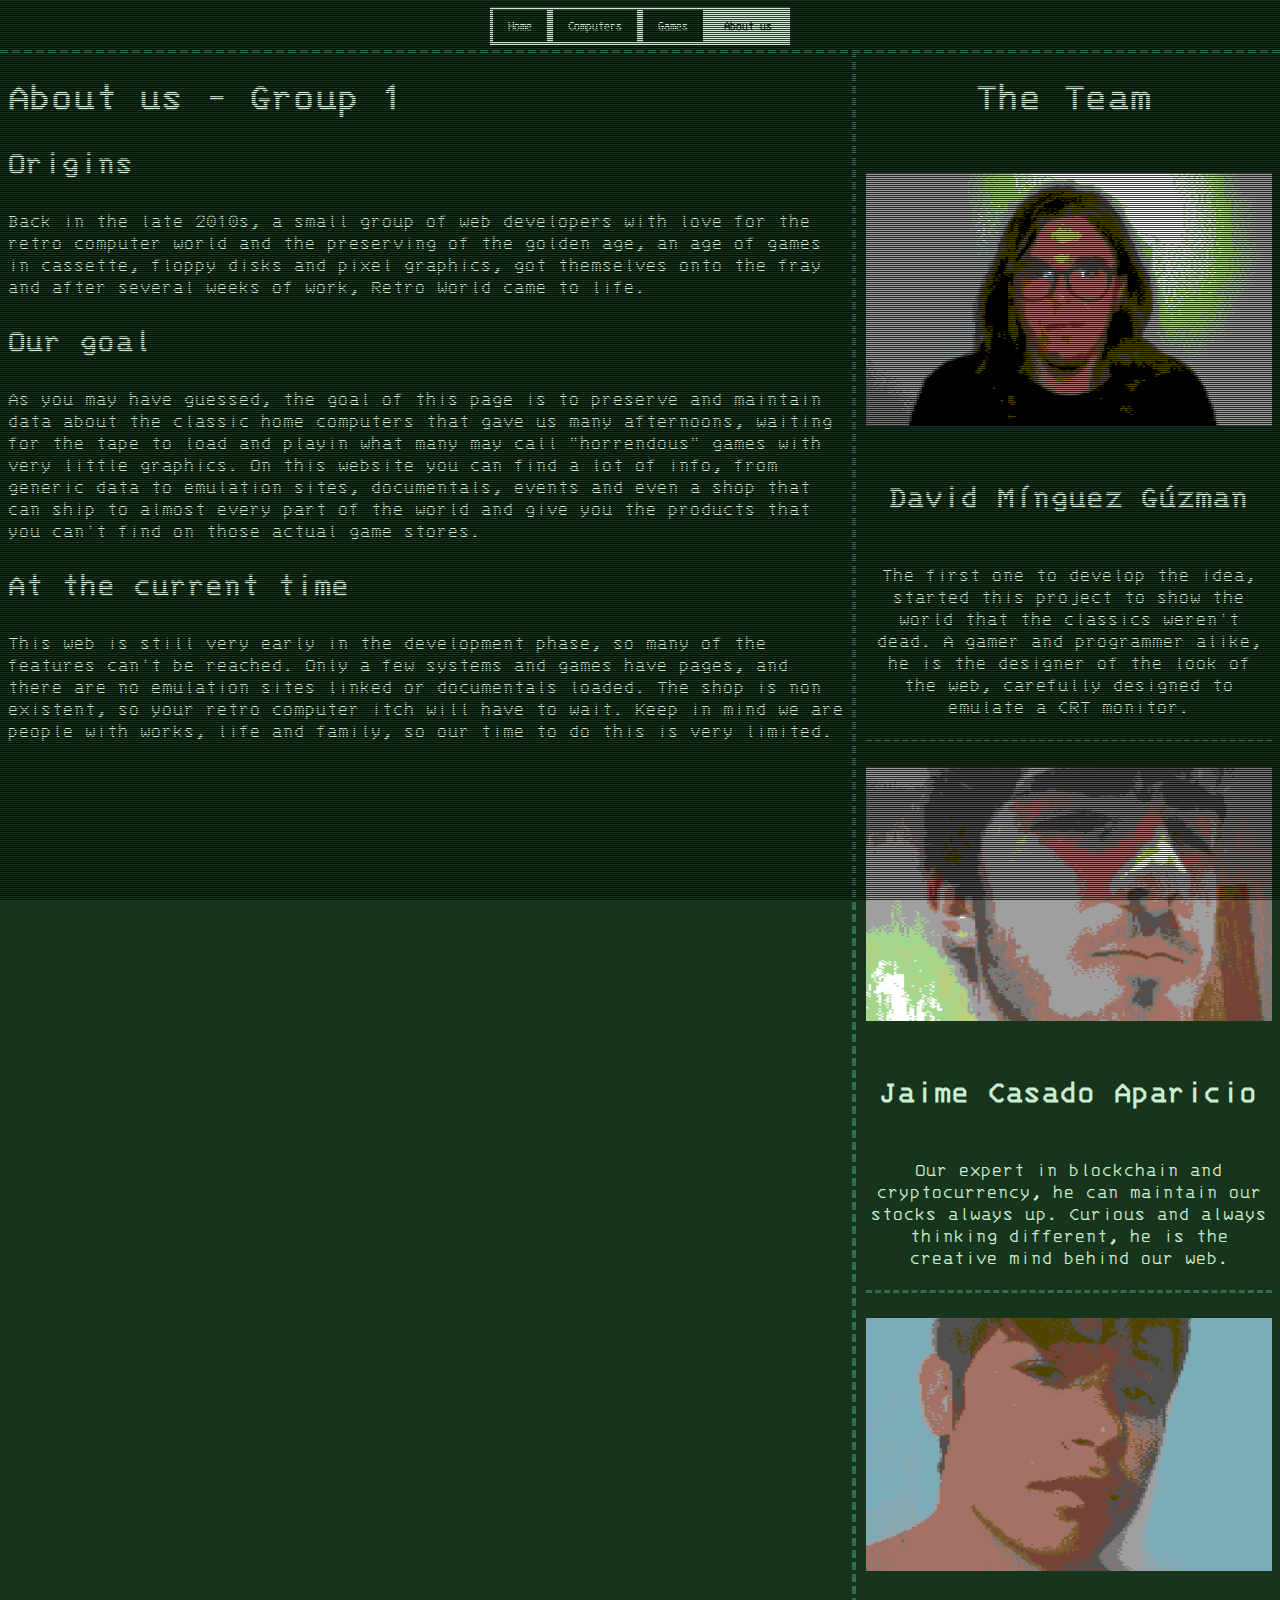
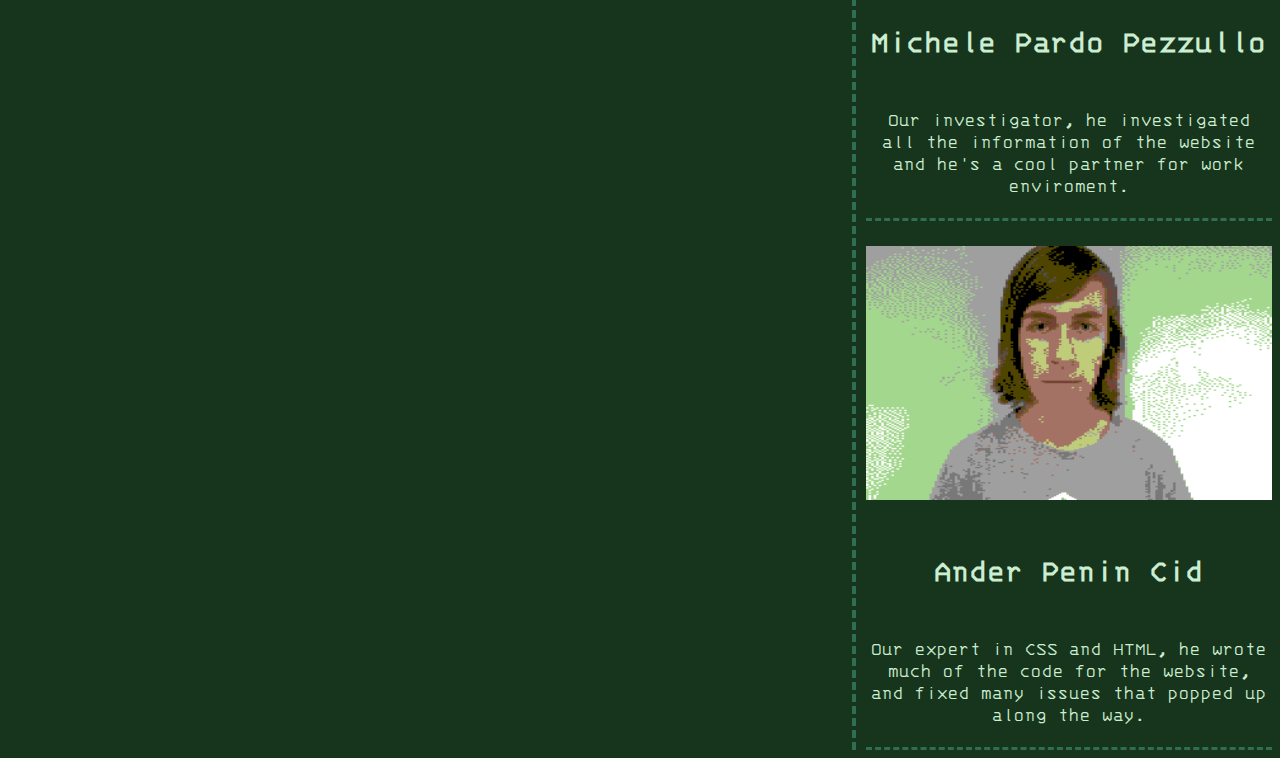
<file: Paginas/SobreNosotros.html>
<!DOCTYPE html>
<html lang="en">
	<head>
		<title>RetroWorld</title>
		<meta charset="utf-8">
		<link rel="stylesheet" type="text/css" href="../CSS/global.css">
		<link rel="stylesheet" type="text/css" href="../CSS/textarea.css">
		<link rel="stylesheet" type="text/css" href="../CSS/Sidebar.css">
		<link rel="stylesheet" type="text/css" href="../CSS/navBar.css">
	</head>
	<body>
		<div class="navBar">
			<nav id="primary_nav_wrap">
				<ul>
					<li ><a href="index.html">Home</a></li>
					<li><a href="#">Computers</a>
						<ul>
							<li><a href="cmmdrAmiga.html">Commodore Amiga</a>
								<ul>
									<li><a href="#">Models</a>
										<ul>
											<li><a href="A500.html">A500</a></li>
											<li><a href="A1000.html">A1000</a></li>
										</ul>
									</li>
								</ul>
							</li>
							<li><a href="commodore64.html">Commodore 64</a></li>
						</ul>
					</li>
					<li><a href="juegos.html">Games</a>
					</li>

					<li class="current-menu-item"><a href="SobreNosotros.html">About us</a></li>
				</ul>
			</nav>
		</div>
		<div class="container">
			<div class="textContainer">
				<h1>About us - Group 1</h1>
				<h2>Origins</h2>
				<div class="text">
					Back in the late 2010s, a small group of web developers with love for the retro computer world and the preserving of the golden age, an age of games in cassette, floppy disks and pixel graphics, got themselves onto the fray and after several weeks of work, Retro World came to life.
				</div>
				<h2>Our goal</h2>
				<div class="text">
					As you may have guessed, the goal of this page is to preserve and maintain data about the classic home computers that gave us many afternoons, waiting for the tape to load and playin what many may call "horrendous" games with very little graphics. On this website you can find a lot of info, from generic data to emulation sites, documentals, events and even a shop that can ship to almost every part of the world and give you the products that you can't find on those actual game stores.
				</div>
				<h2>At the current time</h2>
				<div class="text">
					This web is still very early in the development phase, so many of the features can't be reached. Only a few systems and games have pages, and there are no emulation sites linked or documentals loaded. The shop is non existent, so your retro computer itch will have to wait. Keep in mind we are people with works, life and family, so our time to do this is very limited.
				</div>
			</div>
			<div class="sidebar">
				<h1 class="sidebar_title">The Team</h1>
				<div class="sidebar_article">
					<article class="sidebarblck">
						<a href="https://www.linkedin.com/in/davidm%C3%ADnguezguzm%C3%A1n/"><img class="sidebar_image" src="../IMG/david.png" alt="David Minguez"></a>
						<h2 class="sidebar_subtitle">David Mínguez Gúzman</h2>
						<p class="sidebar_text">The first one to develop the idea, started this project to show the world that the classics weren't dead. A gamer and programmer alike, he is the designer of the look of the web, carefully designed to emulate a CRT monitor.</p>
					</article>
					<article class="sidebarblck">
						<a href="https://www.linkedin.com/in/jaimecasadoaparicio/"><img class="sidebar_image" src="../IMG/jaime1.png" alt="Jaime Casado"></a>
						<h2 class="sidebar_subtitle">Jaime Casado Aparicio</h2>
						<p class="sidebar_text">Our expert in blockchain and cryptocurrency, he can maintain our stocks always up. Curious and always thinking different, he is the creative mind behind our web.</p>
					</article>
					<article class="sidebarblck">
						<a href="https://www.linkedin.com/in/michelepardo/"><img class="sidebar_image" src="../IMG/michele.png" alt="Michele Pardo"></a>
						<h2 class="sidebar_subtitle">Michele Pardo Pezzullo</h2>
						<p class="sidebar_text">Our investigator, he investigated all the information of the website and he's a cool partner for work enviroment.</p>
					</article>
					<article class="sidebarblck">
						<a href="#"><img class="sidebar_image" src="../IMG/ander.png" alt="Ander Penin"></a> <!-- para añadir cuando me desbloqueen la cuenta - https://www.linkedin.com/in/ander-penin -->
						<h2 class="sidebar_subtitle">Ander Penin Cid</h2>
						<p class="sidebar_text">Our expert in CSS and HTML, he wrote much of the code for the website, and fixed many issues that popped up along the way.</p>
					</article>
				</div>
			</div>
		</div>
		<div class="CRT"></div>
	</body>
</html>
</file>
<file: CSS/global.css>
@font-face {
	font-family: RetroFont;
	src: url(./Fuentes/retro.otf);
}

*{
	font-family: Retrofont!important;
}



h1, h2, h3, p, .text{
	color: #cbedd1;
	clear: both;
}

body{
	background-color: #17351c;
	height:100%;
}

.CRT{
	position: fixed;
	width: 100%;
	height: 100%;
	pointer-events: none;
	background: url("./Imagenes/CRT.gif") repeat fixed;
	opacity: 0.75;
	left: 0!important;
	top: 0!important;
	z-index: 1000000000;
}

.tablaHW{
	border: solid #cbedd1;
	border-width: 1px;
}
.tablaHW tr{
	border: solid #cbedd1;
	border-width: 1px;
}
.tablaHW tr th{
	border: solid #cbedd1;
	border-width: 1px;
}
.tablaHW tr td{
	border: solid #cbedd1;
	border-width: 1px;
}
</file>
<file: CSS/textarea.css>
h1 {
	font-size: 40px;
}

h2 {
	font-size: 32.5px;
}

h3 {
	font-size: 24px;
}

p, .text {
	font-size: 20px;
}
</file>
<file: CSS/Sidebar.css>
.container{
  display: flex;
  margin-top: 50px;


}
.textContainer{
  width: 67%;

}
.sidebar{

  display:flex;
  flex-direction: column;

  width: 33%;
  border-left: dashed;
  border-color: #306E54;
  border-width: 4px;
  position: static;
  z-index: 0;
}
.sidebar_article{
  margin-left: 10px;
  position: relative;
  display:flex;
  flex-direction: column;
  z-index: 0;
}
.sidebarblck{
  display: flex;
  flex-direction: column;
  justify-content: center;
  border-bottom: dashed 3px;
  border-color: #306E54;



}
.sidebar_image{
  width: 100%;
  /*max-height: 100%;*/ /*con esto se amorfan las imagenes*/
  padding-top: 25px;
  padding-bottom: 25px;
  z-index: 0;

}
.sidebar_title{
  text-align: center;

}
.sidebar_subtitle{


  text-align: center;
}
.sidebar_text{
  text-align: center;


}
</file>
<file: CSS/navBar.css>
.navBar{
	width: 100%;
	height:50px;
	background-color: #17351c;
	z-index: 100;
	top:0;
	left:0;
	overflow: hidden;
	position: fixed;
	border-bottom: dashed #306E54 4px;



}



#primary_nav_wrap
{
	width:100%;
	left:50%;
	transform: translateX(-50%);
	color: #cbedd1;
	margin-top:6.6px;
	position: fixed;
	max-width: 100%;
	max-height: 100%;
}

#primary_nav_wrap li
{

	color: #cbedd1;
	margin-top:15px;
		border:  solid #cbedd1;

}
#primary_nav_wrap ul
{

	color: #cbedd1;
	list-style:none;
	position:relative;
	float:left;
	margin:0;
	padding:0

}

#primary_nav_wrap ul a
{
	display:block;

	color: #cbedd1;
	text-decoration:none;
	font-weight:700;
	font-size:12px;
	line-height:32px;
	padding:0 15px;

}
nav{
	display: flex;
	justify-content: center
}
#primary_nav_wrap ul li
{
	background-color: #17351c;
	color:#cbedd1;

	position:relative;
	float:left;
	margin:0;
	padding:0;
		border:  solid #cbedd1;
}
#primary_nav_wrap ul li a
{
background-color: #17351c;
	color:#cbedd1;
}
#primary_nav_wrap ul ul li
{
		border:  solid #cbedd1;
background-color: #17351c;
	color:#cbedd1;
	float:none;
	width:200px
}
#primary_nav_wrap ul li a:hover
{
background-color: #cbedd1;
	color:#17351c;
}
/*
#primary_nav_wrap ul li.current-menu-item
{
	background-color: #cbedd1;
	color:#17351c;
		border:  solid #cbedd1;
}*/
.current-menu-item > a
{
	background-color: #cbedd1!important;
	color:#17351c!important;
}

#primary_nav_wrap ul li:hover
{
	background-color: #cbedd1;
	color:#17351c;
}

#primary_nav_wrap ul ul
{
	display:none;
	position:absolute;
	top:100%;
	left:0;
	background-color:#17351c ;
	color:#cbedd1;
	padding:0
}

#primary_nav_wrap ul ul li a
{
	background-color:#17351c ;
	color:#cbedd1;
}
#primary_nav_wrap ul ul a
{
	line-height:120%;
	padding:10px 15px;
}
#primary_nav_wrap ul ul a:hover
{
	background-color: #cbedd1;
	color:#17351c;
}

#primary_nav_wrap ul ul ul
{
	top:-1%;
	left:100%

}

#primary_nav_wrap ul ul ul ul
{
	top:-10%;
	left:100%

}

#primary_nav_wrap ul li:hover > ul
{
	display:block

}
/*
#primary_nav_wrap ul li:hover *
{
	color:#cbedd1;

}
#primary_nav_wrap ul li:hover *:hover
{
	background-color: #cbedd1;
	color:#17351c;
}
*/
</file>
<file: CSS/griditem.css>
.gridcontainer {
	display: flex;
	flex-wrap: wrap;
	justify-content: space-around;
	align-content: space-around;
	margin-top: 50px;

}

.griditem {
	width:400px;
	height:400px;
	margin: 10px 10px 10px 10px;
	border: 1px solid #cbedd1;
}

.griditem .img_container {
	width: 398px;
	height: 198px;
	display: flex;
	justify-content: space-around;
	border: 1px solid #cbedd1;
}

.griditem .img_container img {
	max-width:100%;
	max-height:100%;
	object-fit: contain;
}

.grid_titulo {
	margin-top: 10px;
	height: 20px;
	margin-bottom: 10px;
}

.grid_texto {
	margin: 0;
	height:160px;
	overflow-y: auto;
}
</file>
